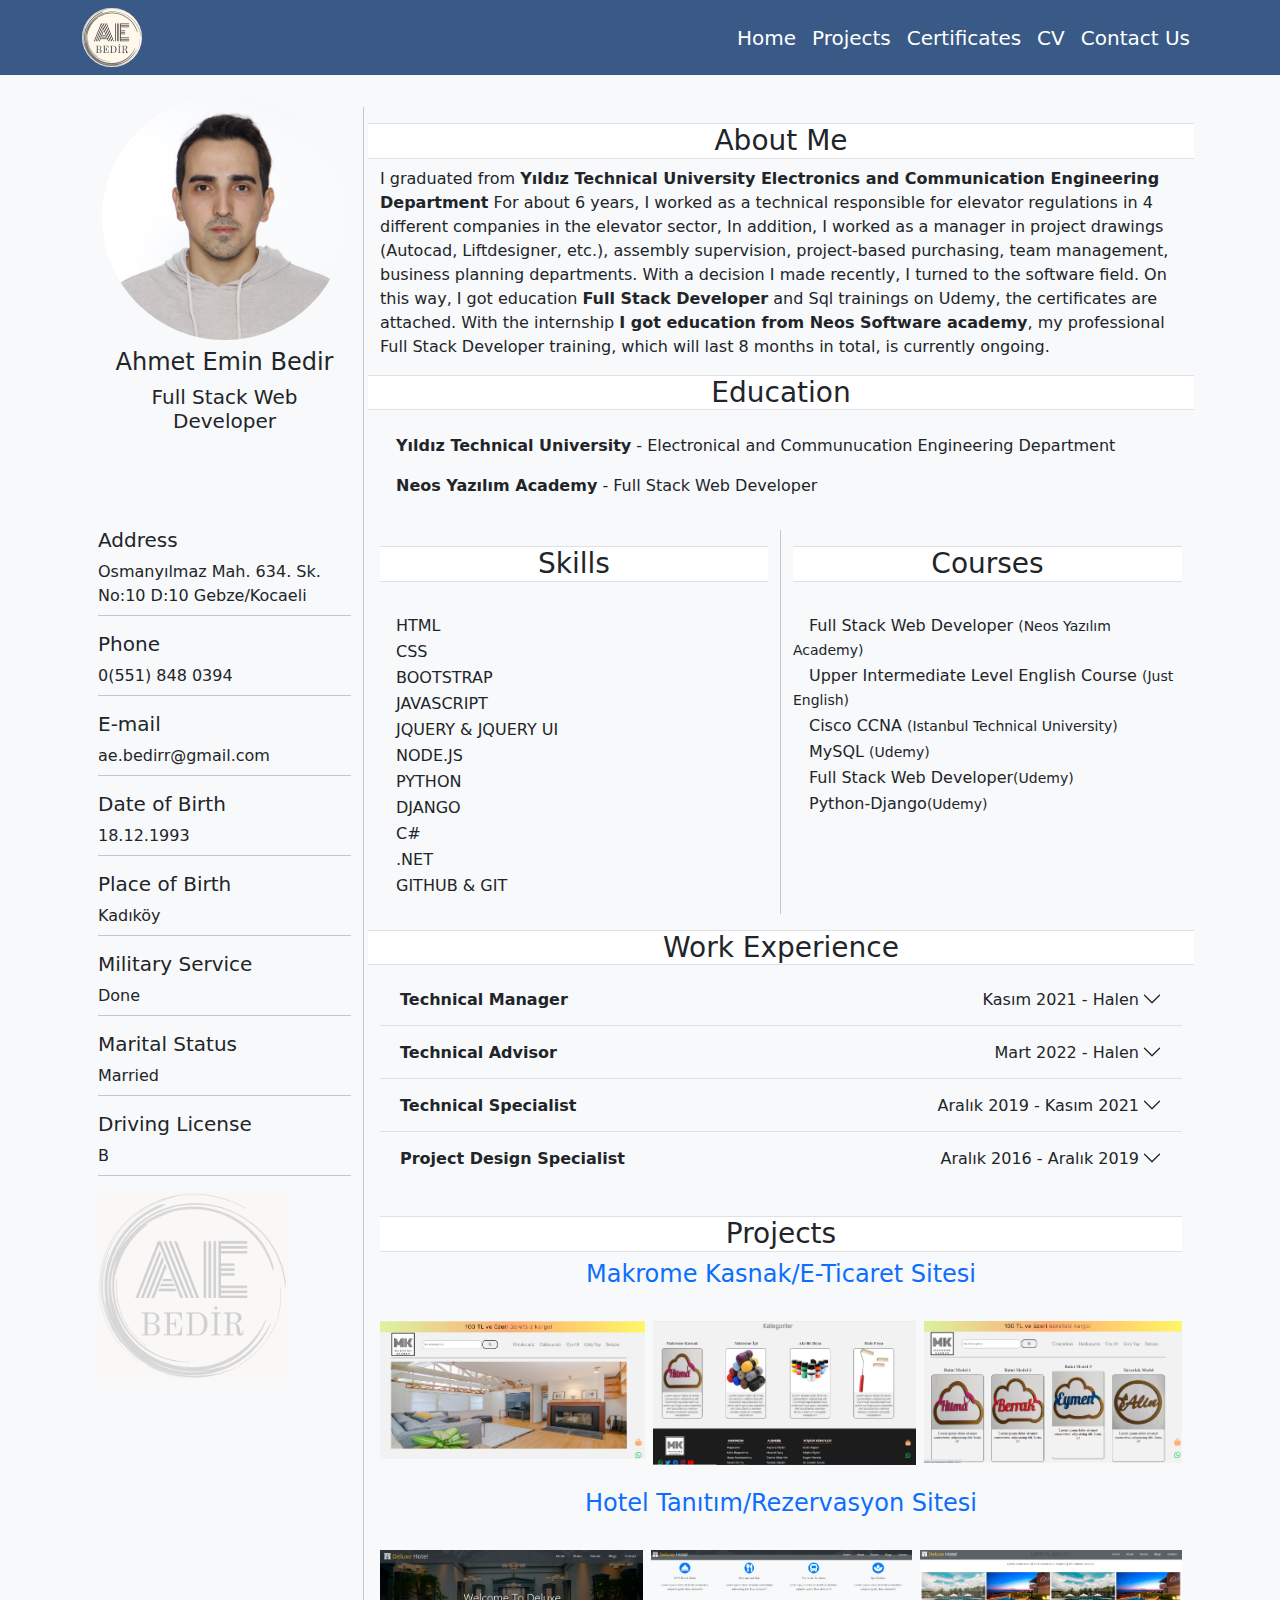
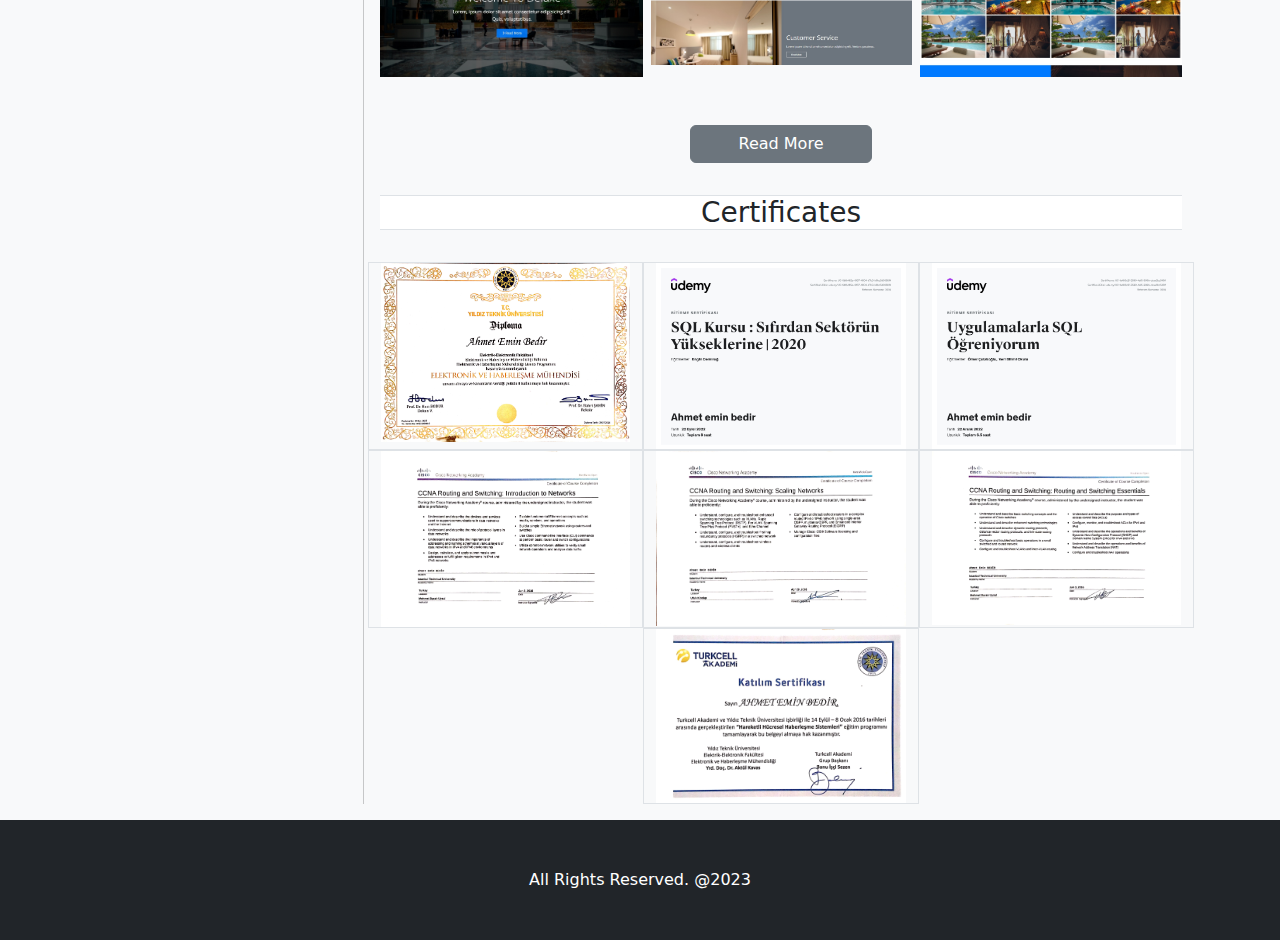
<file: home.html>
<!DOCTYPE html>
<html lang="en">
<head>
    <meta charset="UTF-8">
    <meta http-equiv="X-UA-Compatible" content="IE=edge">
    <meta name="viewport" content="width=device-width, initial-scale=1.0">
    <link href="https://unpkg.com/aos@2.3.1/dist/aos.css" rel="stylesheet">
    <script src="https://unpkg.com/aos@2.3.1/dist/aos.js"></script>   
    <link rel="stylesheet" href="css/style.css">
    <link rel="stylesheet" href="https://cdnjs.cloudflare.com/ajax/libs/font-awesome/6.2.1/css/all.min.css" integrity="sha512-MV7K8+y+gLIBoVD59lQIYicR65iaqukzvf/nwasF0nqhPay5w/9lJmVM2hMDcnK1OnMGCdVK+iQrJ7lzPJQd1w==" crossorigin="anonymous" referrerpolicy="no-referrer" />
    <title>ahmeteminbedir</title>
    <link rel="stylesheet" href="css/bootstrap.min.css">
       
</head>
<body class="bg-light">

    
  <nav class="navbar navbar-expand-lg sticky-top top-0 ">
    <div class="container ">
        <a class="navbar-brand p-0 m-0 " href="home.html"><img class="w-25 rounded-pill" src="img/logo-3.png" alt=""></a>
      <button class="navbar-toggler" type="button" data-bs-toggle="collapse" data-bs-target="#navbarNav" aria-controls="navbarNav" aria-expanded="false" aria-label="Toggle navigation">
        <span class="navbar-toggler-icon"></span>
      </button>
      <div class="collapse navbar-collapse" id="navbarNav">
        <ul class="navbar-nav ms-auto text-center fs-5">
          <li class="nav-item">
            <a class="nav-link" href="home.html"><i class="fa-solid fa-house text-white me-2"></i>Home</a>
          </li>
          <li class="nav-item">
            <a class="nav-link" href="home.html#projects">Projects</a>
          </li>
          <li class="nav-item">
            <a class="nav-link" href="home.html#certificates">Certificates</a>
          </li>
          <li class="nav-item">
            <a class="nav-link" href="cv.html">CV</a>
          </li>
          <li class="nav-item">
            <a class="nav-link" href="contact.html">Contact Us</a>
          </li>              
        </ul>
      </div>
    </div>
  </nav>



  <main>
        <div class="container">
            <div class="row p-3 ">

                <!-- Sol Taraf -->
                <div class="col-8 mx-auto col-md-3 ">
                    <div class="image p-1 mb-2">
                        <img src="img/img-01.jpg" class=" rounded-circle mb-2" alt="">
                        <h4 class="text-center">Ahmet Emin Bedir</h4>
                        <h5 class="text-center">Full Stack Web Developer</h5>
                    </div>
                    <div class="links text-center mb-2">
                        <a href="https://twitter.com/aebedirr" target="_blank"><i style="color: #08a0e9;" class="fa-brands fa-twitter "></i></a>
                        <a class="mx-2" href="https://instagram.com/aebedir" target="_blank"><i style="color: #f58529;" class="fa-brands fa-instagram "></i></a>
                        <a href="https://github.com/aebedir" target="_blank"><i style="color: black;" class="fa-brands fa-github "></i></a>
                        <a class="ms-2" href="https://linkedin.com/in/ahmet-emin-bedir-a1a610b9" target="_blank"><i style="color: #0077b5;" class="fa-brands fa-linkedin "></i></a>  
                    </div> 
                    <div class="profile-detail">
                        <h5>Address</h5>
                        <p>Osmanyılmaz Mah. 634. Sk. No:10 D:10 Gebze/Kocaeli</p>
                        <h5>Phone</h5>
                        <p>0(551) 848 0394</p>
                        <h5>E-mail</h5>
                        <p>ae.bedirr@gmail.com</p>
                        <h5>Date of Birth</h5>
                        <p>18.12.1993</p>
                        <h5>Place of Birth</h5>
                        <p>Kadıköy</p>
                        <h5>Military Service</h5>
                        <p>Done</p>
                        <h5>Marital Status</h5>
                        <p>Married</p>
                        <h5>Driving License</h5>
                        <p>B</p>                         
                        <img src="img/logo-3.png" class="logo w-75 opacity-25" alt="">                      
                    </div>                   
                    
                </div>


                <!-- Sağ Taraf -->
                <div class="col-11 mx-auto mt-3 pt-3 col-md-9 ps-3 profile-content">   

                    <!-- Hakkımda -->
                    <div class="row">                        
                            <h3 class="text-center border-top border-bottom bg-white">About Me</h3>   
                            <p>I graduated from <b>Yıldız Technical University Electronics and Communication Engineering Department</b> For about 6 years, I worked as a technical responsible for elevator regulations in 4 different companies in the elevator sector, In addition, I worked as a manager in project drawings (Autocad, Liftdesigner, etc.), assembly supervision, project-based purchasing, team management, business planning departments. With a decision I made recently, I turned to the software field. On this way, I got education <b>Full Stack Developer</b> and Sql trainings on Udemy, the certificates are attached. With the internship <b>I got education from Neos Software academy</b>, my professional Full Stack Developer training, which will last 8 months in total, is currently ongoing.  </p>
                         
                    </div> 

                    <!-- Eğitim -->
                    <div class="row">
                      <h3 class="text-center border-top border-bottom bg-white">Education</h3>
                      <ul class="education list-unstyled w-100 mt-3">
                        <li><i class="fa-solid fa-angles-right me-3 pb-1"></i><strong>Yıldız Technical University</strong>  - Electronical and Communucation Engineering Department  </li>
                        <li class="mt-3"><i class="fa-solid fa-angles-right me-3 pb-1"></i><strong>Neos Yazılım Academy</strong>  - Full Stack Web Developer</li>
                      </ul>
                    </div>

                    <!-- Yetenekler ve Kurslar -->
                    <div class="row">

                        <!-- Yetenekler -->
                        <div class="col-12 mt-3 pt-3 col-md-6 mx-auto skills">
                            <h3 class="text-center border-top border-bottom bg-white">Skills</h3>
                            <br>
                            <ul class="skill list-unstyled  w-100">
                                <li><i class="fa-solid fa-angles-right me-3 pb-1"></i>HTML</li>
                                <li><i class="fa-solid fa-angles-right me-3 pb-1"></i>CSS</li>
                                <li><i class="fa-solid fa-angles-right me-3 pb-1"></i>BOOTSTRAP</li>
                                <li><i class="fa-solid fa-angles-right me-3 pb-1"></i>JAVASCRIPT</li>
                                <li><i class="fa-solid fa-angles-right me-3 pb-1"></i>JQUERY & JQUERY UI</li>
                                <li><i class="fa-solid fa-angles-right me-3 pb-1"></i>NODE.JS</li>
                                <li><i class="fa-solid fa-angles-right me-3 pb-1"></i>PYTHON</li>
                                <li><i class="fa-solid fa-angles-right me-3 pb-1"></i>DJANGO</li>
                                <li><i class="fa-solid fa-angles-right me-3 pb-1"></i>C#</li>
                                <li><i class="fa-solid fa-angles-right me-3 pb-1"></i>.NET</li>  
                                <li><i class="fa-solid fa-angles-right me-3 pb-1"></i>GITHUB & GIT</li>                               
                            </ul>
                                <!-- <i>HTML</i>
                                <div class="progress" data-aos="fade-in"
                                data-aos-duration="1000">
                                <div class="progress-bar progress-bar-striped progress-bar-animated"    role="progressbar"         aria-label="Animated striped example" aria-valuenow="80"         aria-valuemin="0" aria-valuemax="100" style="width: 90%"></div>
                                </div>
    
                                <i>CSS</i>
                                <div class="progress" data-aos="fade-in"
                                data-aos-duration="1300">
                                <div class="progress-bar progress-bar-striped progress-bar-animated" role="progressbar" aria-label="Animated striped example" aria-valuenow="80" aria-valuemin="0" aria-valuemax="100" style="width: 90%"></div>
                                </div>
                                
    
                                <i>Bootstrap</i>
                                <div class="progress" data-aos="fade-in"
                                 data-aos-duration="1600">
                                <div class="progress-bar progress-bar-striped progress-bar-animated" role="progressbar" aria-label="Animated striped example" aria-valuenow="80" aria-valuemin="0" aria-valuemax="100" style="width: 90%"></div>
                              </div>
    
                                <i>Javascript</i>
                                <div class="progress" data-aos="fade-in"
                                data-aos-duration="1900">
                                <div class="progress-bar progress-bar-striped progress-bar-animated" role="progressbar" aria-label="Animated striped example" aria-valuenow="80" aria-valuemin="0" aria-valuemax="100" style="width: 50%"></div>
                                </div>

                                <i>Jquery & Jquery UI</i>
                                <div class="progress" data-aos="fade-in"
                                data-aos-duration="1900">
                                <div class="progress-bar progress-bar-striped progress-bar-animated" role="progressbar" aria-label="Animated striped example" aria-valuenow="80" aria-valuemin="0" aria-valuemax="100" style="width: 50%"></div>
                                </div>

                                <i>Node.Js</i>
                                <div class="progress" data-aos="fade-in"
                                data-aos-duration="1900">
                                <div class="progress-bar progress-bar-striped progress-bar-animated" role="progressbar" aria-label="Animated striped example" aria-valuenow="80" aria-valuemin="0" aria-valuemax="100" style="width: 50%"></div>
                                </div>
    
                                <i>Python</i>
                                <div class="progress" data-aos="fade-in"
                                data-aos-duration="2200">
                                <div class="progress-bar progress-bar-striped progress-bar-animated" role="progressbar" aria-label="Animated striped example" aria-valuenow="80" aria-valuemin="0" aria-valuemax="100" style="width: 25%"></div>
                                </div>
    
                                <i>Django</i>
                                <div class="progress" data-aos="fade-in"
                                data-aos-duration="2500">
                                <div class="progress-bar progress-bar-striped progress-bar-animated" role="progressbar" aria-label="Animated striped example" aria-valuenow="80" aria-valuemin="0" aria-valuemax="100" style="width: 25%"></div>
                                 </div>

                                 <i>C#</i>
                                <div class="progress" data-aos="fade-in"
                                data-aos-duration="2500">
                                <div class="progress-bar progress-bar-striped progress-bar-animated" role="progressbar" aria-label="Animated striped example" aria-valuenow="80" aria-valuemin="0" aria-valuemax="100" style="width: 25%"></div>
                                 </div>

                                 <i>.Net</i>
                                <div class="progress" data-aos="fade-in"
                                data-aos-duration="2500">
                                <div class="progress-bar progress-bar-striped progress-bar-animated" role="progressbar" aria-label="Animated striped example" aria-valuenow="80" aria-valuemin="0" aria-valuemax="100" style="width: 25%"></div>
                                 </div> -->

                        </div>

                        <!-- Kurslar -->
                        <div class="col-12 mt-3 pt-3 col-md-6 mx-auto courses">
                            <h3 class="text-center border-top border-bottom bg-white">Courses</h3>
                            <br>
                                <ul class="course list-unstyled w-100">
                                    <li><i class="fa-solid fa-angles-right me-3 pb-1"></i>Full Stack Web Developer <small>(Neos Yazılım Academy)</small>  </li>
                                    <li><i class="fa-solid fa-angles-right me-3 pb-1"></i>Upper Intermediate Level English Course <small>(Just English)</small> </li>
                                    <li><i class="fa-solid fa-angles-right me-3 pb-1"></i>Cisco CCNA  <small>(Istanbul Technical University)</small>  </li>
                                    <li><i class="fa-solid fa-angles-right me-3 pb-1"></i>MySQL <small>(Udemy)</small> </li>
                                    <li><i class="fa-solid fa-angles-right me-3 pb-1"></i>Full Stack Web Developer<small>(Udemy)</small> </li>
                                    <li><i class="fa-solid fa-angles-right me-3 pb-1"></i>Python-Django<small>(Udemy)</small></li>
                                </ul> 
                        </div>


                    </div>  

                    <!-- İş tecrübeleri -->
                    <div class="row mt-3">
                      <h3 class="text-center border-top border-bottom bg-white">Work Experience </h3> 
                      <div class="accordion accordion-flush" id="accordionFlushExample">
                        <div class="accordion-item">
                          <h2 class="accordion-header" id="flush-headingOne">
                            <button class="accordion-button collapsed bg-light " type="button" data-bs-toggle="collapse" data-bs-target="#flush-collapseOne" aria-expanded="false" aria-controls="flush-collapseOne">
                              <b class="">Technical Manager</b><div class="ms-auto d-none d-md-block">Kasım 2021  - Halen </div>
                            </button>
                          </h2>
                          <div id="flush-collapseOne" class="accordion-collapse collapse" aria-labelledby="flush-headingOne" data-bs-parent="#accordionFlushExample">
                            <div class="accordion-body">
                              Benna Asansör - Asansör montaj son kontrolleri, Ekip yöneitimi, Şirket evrak süreçleri, Koordinasyon, Asansör yönetmelikleri takibi
                            </div>
                          </div>
                        </div>
                        <div class="accordion-item">
                          <h2 class="accordion-header" id="flush-headingTwo">
                            <button class="accordion-button collapsed bg-light" type="button" data-bs-toggle="collapse" data-bs-target="#flush-collapseTwo" aria-expanded="false" aria-controls="flush-collapseTwo">
                                <b> Technical Advisor   </b>   <span class="ms-auto d-none d-md-block ">Mart 2022  -  Halen</span>
                            </button>
                          </h2>
                          <div id="flush-collapseTwo" class="accordion-collapse collapse" aria-labelledby="flush-headingTwo" data-bs-parent="#accordionFlushExample">
                            <div class="accordion-body"> Genlift Asansör - Asansör yönetmelikleri ve işleyiş hakkında danışmanlık hizmeti</div>
                          </div>
                        </div>
                        <div class="accordion-item">
                          <h2 class="accordion-header" id="flush-headingThree">
                            <button class="accordion-button collapsed bg-light" type="button" data-bs-toggle="collapse" data-bs-target="#flush-collapseThree" aria-expanded="false" aria-controls="flush-collapseThree">
                                <b> Technical Specialist   </b>   <span class="ms-auto d-none d-md-block ">Aralık 2019  -  Kasım 2021</span>
                            </button>
                          </h2>
                          <div id="flush-collapseThree" class="accordion-collapse collapse" aria-labelledby="flush-headingThree" data-bs-parent="#accordionFlushExample">
                            <div class="accordion-body"> Genlift Asansör - Asansör proje çizimleri, Asansör montaj son kontrolleri, Asansör yönetmelikleri ve takibi, Proje bazlı satın alma</div>
                          </div>
                        </div>
                        <div class="accordion-item">
                          <h2 class="accordion-header" id="flush-headingFour">
                            <button class="accordion-button collapsed bg-light" type="button" data-bs-toggle="collapse" data-bs-target="#flush-collapseFour" aria-expanded="false" aria-controls="flush-collapseFour">
                                <b>Project Design Specialist   </b>   <span class="ms-auto d-none d-md-block ">Aralık 2016  -  Aralık 2019</span>
                            </button>
                          </h2>
                          <div id="flush-collapseFour" class="accordion-collapse collapse" aria-labelledby="flush-headingFour" data-bs-parent="#accordionFlushExample">
                            <div class="accordion-body">Benna Asansör - Asansör proje çizimleri, Asansör montaj son kontrolleri, Asansör yönetmelikleri ve takibi, Proje bazlı satın alma</div>
                          </div>
                        </div>
                      </div>
                    </div>

                    <!-- Projeler -->
                    <div class="row">
                        <div id="projects" class="projects mt-3 pt-3">
                            <h3 class="text-center border-top border-bottom bg-white">Projects</h3> 

                            <!-- Projeler Mobile Görünüm -->
                            <div id="carouselExampleInterval" class="carousel mt-3 slide project-card" data-bs-ride="carousel">
                                <div class="carousel-inner">
                                  <div class="carousel-item active" data-bs-interval="3000">
                                    <img src="img/makromekasnak.com-1.jpg"  class="d-block w-100 carousel-image" alt="...">
                                  </div>
                                  <div class="carousel-item" data-bs-interval="3000">
                                    <img src="img/makromekasnak.com-2.jpg"  class="d-block w-100 carousel-image" alt="...">
                                  </div>
                                  <div class="carousel-item" data-bs-interval="3000">
                                    <img src="img/hotel1.jpg" class="d-block w-100 carousel-image" alt="...">
                                  </div>
                                  <div class="carousel-item" data-bs-interval="3000">
                                    <img src="img/hotel2.jpg" class="d-block w-100 carousel-image" alt="...">
                                  </div>
                                  <div class="carousel-item" data-bs-interval="3000">
                                    <img src="img/gedik.jpg" class="d-block w-100 carousel-image" alt="...">
                                  </div>
                                  <div class="carousel-item" data-bs-interval="3000">
                                    <img src="img/portfolyo.jpg" class="d-block w-100 carousel-image" alt="...">
                                  </div>
                                </div>
                                
                                
                                <button class="carousel-control-prev" type="button" data-bs-target="#carouselExampleInterval" data-bs-slide="prev">
                                  <span class="carousel-control-prev-icon" aria-hidden="true"></span>
                                  <span class="visually-hidden">Previous</span>
                                </button>
                                <button class="carousel-control-next" type="button" data-bs-target="#carouselExampleInterval" data-bs-slide="next">
                                  <span class="carousel-control-next-icon" aria-hidden="true"></span>
                                  <span class="visually-hidden">Next</span>
                                </button>
                                <div class="d-md-flex mt-1 w-100 justify-content-center ">
                                    <a href="project-detail.html"><button class="btn btn-secondary mt-5 w-100 ">Read More</button></a>  
                                  </div> 
                              </div>
                              
                                                  
                              
                            <!-- Projeler Laptop Görünüm -->
                            <div class="projects-2">
                                <h4 class="text-center"><a style="text-decoration: none;" href="https://makromekasnak.com" target="_blank">Makrome Kasnak/E-Ticaret Sitesi</a></h4>
                            <br>
                            <div class="project-items d-md-flex justify-content-evenly mx-auto">
                                <a href="#projects"><img src="img/makromekasnak.com-1.jpg" alt=""></a>
                                <a class="mx-2" href="#projects"><img src="img/makromekasnak.com-2.jpg" alt=""></a>
                                <a href="#projects"><img src="img/makromekasnak.com-3.jpg" alt=""></a>
                            </div>
                            <br>

                            <h4 class="text-center"><a style="text-decoration: none;" href="#" target="_blank">Hotel Tanıtım/Rezervasyon Sitesi</a></h4>
                            <br>
                            <div class="project-items d-md-flex justify-content-evenly mx-auto">
                                <a href="#projects"><img src="img/hotel1.jpg" alt=""></a>
                                <a class="mx-2" href="#projects"><img src="img/hotel2.jpg" alt=""></a>
                                <a href="#projects"><img src="img/hotel3.jpg" alt=""></a>
                            </div>
                                                      
                            
                            
                            <div class="d-lg-flex justify-content-center">
                              <a href="project-detail.html"><button class="btn btn-secondary mt-5 px-5 w-100 ">Read More</button></a>  
                            </div>
                            
                            </div>                    
                            
                        </div>
                    </div>

                    <!-- Sertifikalar -->
                    <div class="row">                                           
                        <div class="certificates mt-3 pt-3" id="certificates">
                            <h3 class="text-center border-top border-bottom bg-white">Certificates</h3> 
                            <br>
                            <div class="row">
                                <a class="col-8 mx-auto col-md-4 border" href="#certificates"><img src="sertifika/Diploma.jpg" alt=""></a>
                                <a class="col-8 mx-auto col-md-4 border" href="#certificates"><img src="sertifika/SQL Server.jpg" alt=""></a>
                                <a class="col-8 mx-auto col-md-4 border" href="#certificates"><img src="sertifika/Uygulamalarla SQL.jpg" alt=""></a>
                                <a class="col-8 mx-auto col-md-4 border" href="#certificates"><img src="sertifika/CCNA1.jpg" alt=""></a>
                                <a class="col-8 mx-auto col-md-4 border" href="#certificates"><img src="sertifika/CCNA2.jpg" alt=""></a>
                                <a class="col-8 mx-auto col-md-4 border" href="#certificates"><img src="sertifika/CCNA3.jpg" alt=""></a>
                                <a class="col-8 mx-auto col-md-4 border" href="#certificates"><img src="sertifika/Turkcell.jpg" alt=""></a>
                            </div>                          
                        </div>
                    </div>
                    </div>                              
                    
                </div>
            </div>
        </div>
        </div>
  </main>

    

  <footer class="py-5 bg-dark text-white mt-auto">
      <div class="container text-center">
        <span>All Rights Reserved. @2023</span>
      </div>
  </footer>








    
  <script src="js/bootstrap.bundle.min.js"></script>
  <script>
      AOS.init();
  </script>
</body>
</html>
</file>
<file: css/style.css>
html .navbar{
    height: 100%;
}
body{  
    height: 100%;  
    display: flex;
    flex-direction: column;
    user-select: none;      
}
.index-content{
    color: white;
    height: 100vh;
    display: flex;
    flex-direction: column;
    justify-content: center;
    align-items: center;    
}


.index-content h1{
    font-size: 50px;
}
.index-content h3{
    font-size: 35px;
    margin-top: 7px;
}
nav{
    background-color:#395a86 ;
}
nav a{
    color: white !important;
    transition:.3s;
}
nav a:hover {
   opacity: 0.7;
}
img {
    width: 100%;
}
.dropdown img{
    width: 30px;
}
.links i {
    font-size: 45px;
    transition: .5s;
}

.links i:hover{
    transform: scale(1.1);
}
.profile-detail p{
    padding-bottom: 7px;
    border-bottom: 1px solid rgba(0, 0, 0, 0.2);
}
.profile-content{    
    border-left: 1px solid rgba(0, 0, 0, 0.2);
    
}
.skills {
    border-right: 1px solid rgba(0, 0, 0, 0.2);
}
.skill li{
    margin-bottom: 2px;
}
.skill i{
    color: goldenrod;
}
.course i{
    color: goldenrod;
}
.education i{
    color: goldenrod;
}

.course li{
    margin-bottom: 2px;
}
.project-items a{
    transition: .5s;
}

.carousel-image{
    height: 35vh;
    object-fit: cover;
}
.project-card {
    display: none;
}
.accordion-button::after {
    margin-left: 3px !important;
} 
.nav__link::after {
    content: "";
    display: block;
    margin: 0 auto;
    border-bottom: 3px solid white;
    width: 0%;
    transition: .4s;
}
.nav__link:hover::after{
    width: 100%;
}
.up{
    position: fixed;
    bottom: 10px;
    right: 10px;
}
.modal-dialog {
    width: 500px;
    margin: auto;
    margin-top: 100px;
}
.modal-dialog {
    max-width: 1000px !important ;
}
.sertifika{
    display: flex;
    gap: 10px;
    margin: auto;
    justify-content: center;
}
.sertifika .col-5{    
    border: solid 1px black;
    padding: 15px;
    border-radius: 25px;
}

@media screen and (max-width:992px) {    
    .image h4, .image h5{
        font-size: 16px;
        font-weight: bold;
    }
    .links i {
        font-size: 25px;
    }
    .carousel-image{
        height: 30vh;
        object-fit: cover;
    }
    #preloader1{
        display: none;
    }  
    .dropdown{
        width: 150px;
        margin: auto;        
    }
    
        
}
@media screen and (max-width:768px) {
    .profile-detail{
        text-align: center;
    }    
    .profile-content {   
        border-left: none;    
    }
    .links i {
        font-size: 60px;
    }
    .image h4,.image h5{
        font-size: 20px;
        font-weight: bold;
    }
    .skills {
        border-right:none;       
    }        
    .logo {
        display: none;
    }
    .index-content h1{
        font-size: 40px;
    }
    .index-content h3{
        font-size: 25px;
    }
    .accordion-button::after {
        margin-left: auto !important;
    } 
    .carousel-image{        
        height: 43vh;        
    }
    .index__button{
        display: block;
    }
   
    
}

@media screen and (max-width:500px) {  
    .carousel-image{        
        height: 190px;        
    }
    .modal-dialog {
        margin: auto !important;
        margin-top: 100px !important;
    }
}

@media screen and (max-width:400px) {    
    .links i {
        font-size: 40px;
    }
    .index-content h1{
        font-size: 30px;
    }
    .index-content h3{
        font-size: 20px;
    }
    .carousel-image{
        height: 150px;
        
    }
    
}
@media screen and (max-width:350px) { 
    .carousel-image{
        height: 130px;
        object-fit: cover;
    }
}
</file>
